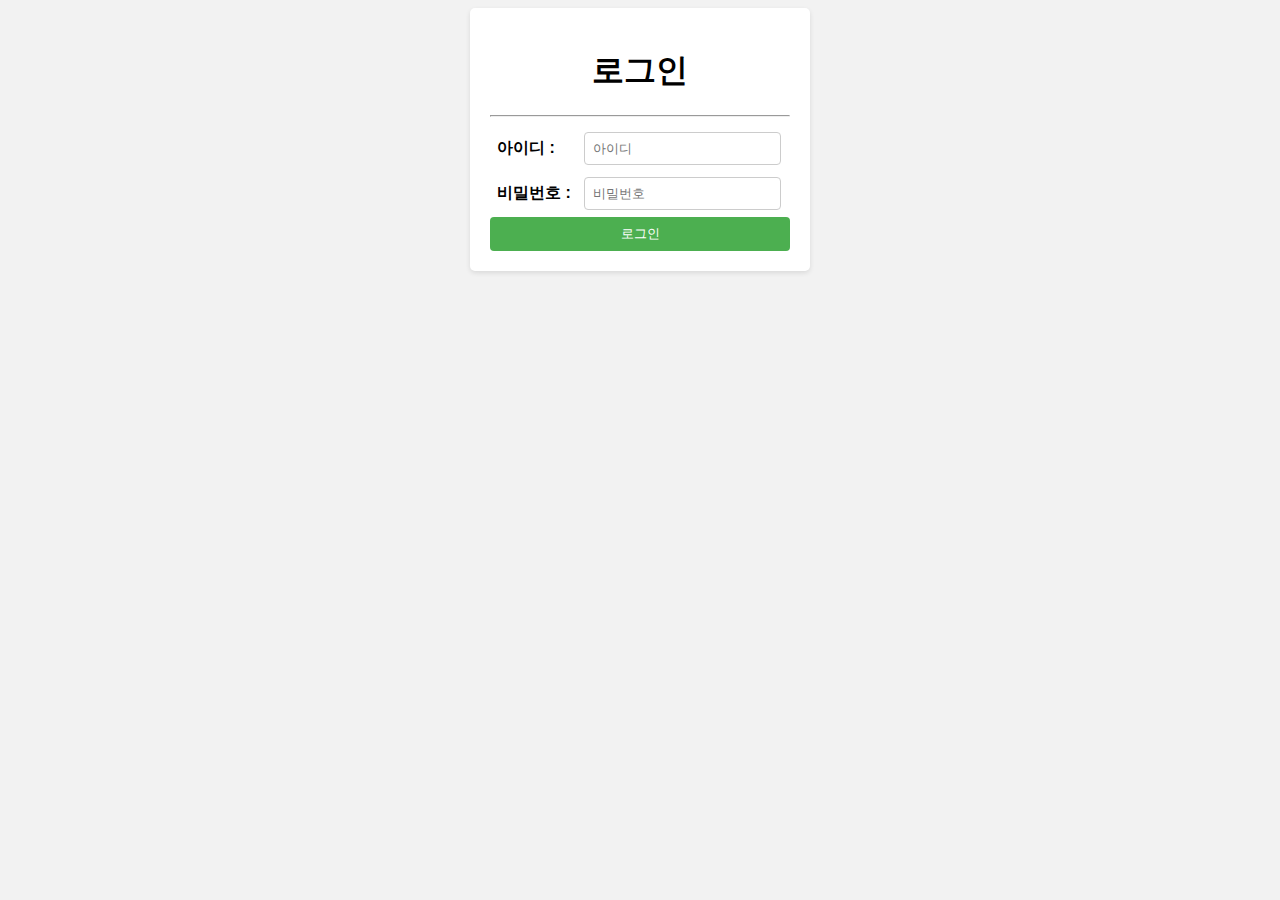
<file: ALMOND_Bank/src/main/webapp/login/login.html>
<!DOCTYPE html>
<html>
<head>
<meta charset="EUC-KR">
<title>Login</title>
<style>
	body {
		font-family: Arial, sans-serif;
		background-color: #f2f2f2;
	}
h1 {
	text-align: center;
}

form {
	width: 300px;
	margin: 0 auto;
	background-color: #fff;
	border-radius: 5px;
	padding: 20px;
	box-shadow: 0 2px 5px rgba(0, 0, 0, 0.1);
}

table {
	width: 100%;
}

table td {
	padding: 5px;
}

input[type="text"],
input[type="password"] {
	width: 90%;
	padding: 8px;
	border: 1px solid #ccc;
	border-radius: 4px;
}

input[type="submit"] {
	width: 100%;
	padding: 8px;
	border: none;
	background-color: #4CAF50;
	color: #fff;
	cursor: pointer;
	border-radius: 4px;
}

input[type="submit"]:hover {
	background-color: #45a049;
}
</style>
</head>
<body>
	<form action="../login/loginResult.jsp" method="post">
		<h1>�α���</h1>
		<hr>
		<table>
			<tr>
				<td><b>���̵� : </b></td>
				<td><input type="text" name="id" placeholder="���̵�" required></td>
			</tr>
			<tr>
				<td><b>��й�ȣ : </b></td>
				<td><input type="password" name="password" placeholder="��й�ȣ" required></td>
			</tr>
		</table>
		<input type="submit" value="�α���">
	</form>
</body>
</html>
</file>
